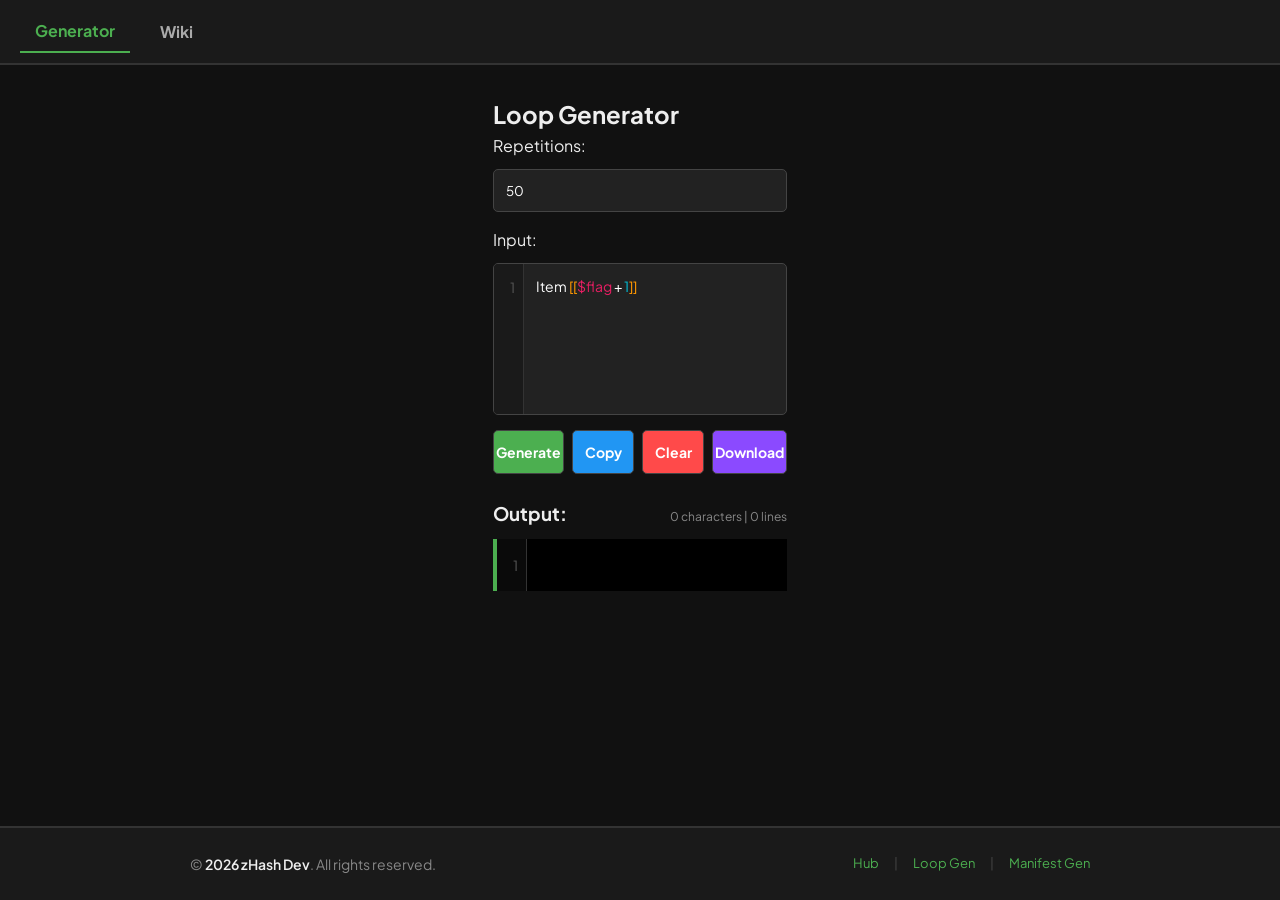
<file: index.html>
<!DOCTYPE html>
<html lang="en">
<head>
  <meta charset="UTF-8">
  <meta name="viewport" content="width=device-width, initial-scale=1.0">
  <title>Loop Generator</title>

  <link rel="preconnect" href="https://fonts.googleapis.com">
  <link rel="preconnect" href="https://fonts.gstatic.com" crossorigin>
  <link rel="preconnect" href="https://plausible.io">

  <link href="https://fonts.googleapis.com/css2?family=JetBrains+Mono:ital,wght@0,400;0,700;1,400&family=Plus+Jakarta+Sans:ital,wght@0,400;0,600;0,800;1,400&display=swap" rel="stylesheet">

  <script async src="https://plausible.io/js/pa-NXGl-Pn9tm2UwcXOuY02M.js"></script>
  <script>
    window.plausible=window.plausible||function(){(plausible.q=plausible.q||[]).push(arguments)},plausible.init=plausible.init||function(i){plausible.o=i||{}};
    plausible.init()
  </script>

  <link rel="icon" href="favicon.ico" sizes="any"> <link rel="icon" type="image/svg+xml" href="favicon.svg"> <link rel="apple-touch-icon" href="apple-touch-icon.png"> <link rel="manifest" href="manifest.json">
  <meta name="theme-color" content="#111111"> <meta name="description" content="Gere loops, templates e estruturas repetitivas rapidamente com suporte a variáveis dinâmicas e highlight de sintaxe.">
  <meta property="og:title" content="Loop Generator — Ferramenta de Automação de Texto">
  <meta property="og:description" content="Gere loops de código ou texto mais rápido com variáveis interativas.">
  <meta property="og:image" content="https://zhash-dev.github.io/loop-generator/preview.png">
  <meta property="og:url" content="https://zhash-dev.github.io/loop-generator/">
  <meta property="og:type" content="website">
  <meta property="og:locale" content="pt_BR">

  <meta name="twitter:card" content="summary_large_image">
  <meta name="twitter:title" content="Loop Generator">
  <meta name="twitter:description" content="Generate loops and repetitive text structures faster.">
  <meta name="twitter:image" content="https://zhash-dev.github.io/loop-generator/preview.png">
  
  <link rel="stylesheet" href="style.css">
</head>
<body>

<header>
  <button id="btn-nav-main" class="nav-btn active" onclick="switchPage('main')">Generator</button>
  <button id="btn-nav-wiki" class="nav-btn" onclick="switchPage('wiki')">Wiki</button>
</header>
      
<div class="container">      
  <div id="page-main" class="page active">
    <h2>Loop Generator</h2>      
        
    <label>Repetitions:</label>      
    <input type="number" id="repeat" value="50" min="1">      
        
    <label style="display:block; margin-top:15px;">Input:</label>      
    
    <div class="editor-wrapper">
      <div class="line-counter" id="inputLineCounter">1</div>
      <div class="editor-container">
        <div class="editor-backdrop" id="backdrop"></div>
        <textarea class="editor-textarea" id="input" oninput="updateEditor()" spellcheck="false" translate="no">Item [[$flag + 1]]</textarea>
      </div>
    </div>
    
    <div class="button-group"><button onclick="generate()">Generate </button>
      <button class="copy" onclick="copyOutput()">Copy</button>
      <button class="clear" onclick="clearInput()">Clear</button>
      <button class="download" onclick="downloadOutput()">Download</button>
    </div>

    <div id="output-top">
      <h3>Output:</h3>
      <div id="output-stats" class="stats-line">0 characters | 0 lines</div>
    </div>
    <div class="output-wrapper">
      <div class="line-counter" id="outputLineCounter">1</div>
      <pre id="output"></pre>      
    </div>
  </div>
</div>      

<div id="toast">Mensagem aqui</div>
<script src="script.js"></script>
<script src="footer.js"></script>
<zhash-footer></zhash-footer>
</body>
</html>
</file>
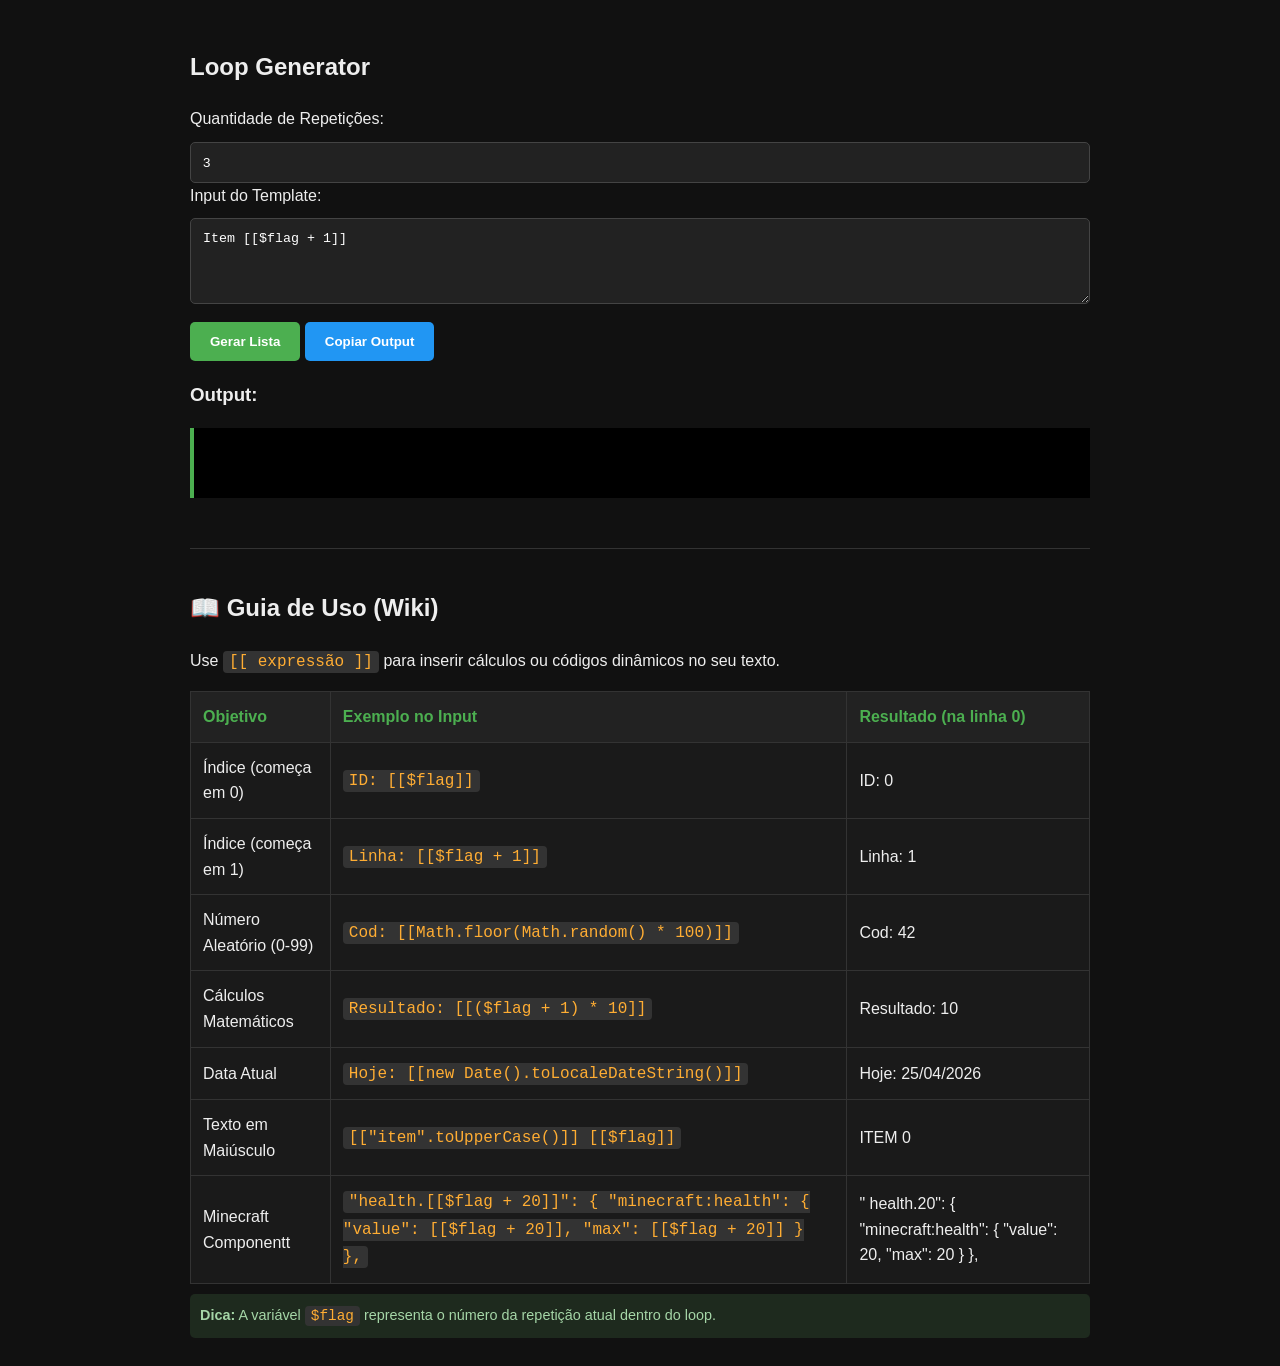
<file: loop_generator.html>
<!DOCTYPE html>
<html lang="pt-BR">
<head>
  <meta charset="UTF-8">
  <title>Loop Generator + Wiki</title>
  <style>
    body {
      font-family: 'Segoe UI', Tahoma, Geneva, Verdana, sans-serif;
      padding: 20px;
      background: #111;
      color: #eee;
      line-height: 1.6;
    }
    .container { max-width: 900px; margin: auto; }
    textarea, input {
      width: 100%;
      margin-top: 10px;
      padding: 12px;
      background: #222;
      color: #fff;
      border: 1px solid #444;
      border-radius: 5px;
      box-sizing: border-box;
    }
    button {
      margin-top: 10px;
      padding: 12px 20px;
      background: #4caf50;
      border: none;
      color: white;
      cursor: pointer;
      font-weight: bold;
      border-radius: 5px;
    }
    button.copy { background: #2196f3; }
    pre {
      background: #000;
      padding: 15px;
      margin-top: 10px;
      white-space: pre-wrap;
      border-left: 4px solid #4caf50;
      min-height: 40px;
    }

    /* Estilos da Wiki */
    .wiki-section {
      margin-top: 50px;
      padding-top: 20px;
      border-top: 1px solid #333;
    }
    .wiki-table {
      width: 100%;
      border-collapse: collapse;
      margin-top: 15px;
      background: #1a1a1a;
    }
    .wiki-table th, .wiki-table td {
      text-align: left;
      padding: 12px;
      border: 1px solid #333;
    }
    .wiki-table th { background: #222; color: #4caf50; }
    code {
      background: #333;
      padding: 2px 6px;
      border-radius: 4px;
      color: #ffad33;
      font-family: 'Courier New', Courier, monospace;
    }
    .tip {
      background: #1e2a1e;
      padding: 10px;
      border-radius: 5px;
      font-size: 0.9em;
      margin-top: 10px;
      color: #a5d6a7;
    }
  </style>
</head>
<body>

<div class="container">
  <h2>Loop Generator</h2>

  <label>Quantidade de Repetições:</label>
  <input type="number" id="repeat" value="3" min="1">

  <label>Input do Template:</label>
  <textarea id="input" rows="4">Item [[$flag + 1]]</textarea>

  <button onclick="generate()">Gerar Lista</button>
  <button class="copy" onclick="copyOutput()">Copiar Output</button>

  <h3>Output:</h3>
  <pre id="output"></pre>

  <div class="wiki-section">
    <h2>📖 Guia de Uso (Wiki)</h2>
    <p>Use <code>[[ expressão ]]</code> para inserir cálculos ou códigos dinâmicos no seu texto.</p>
    
    <table class="wiki-table">
      <thead>
        <tr>
          <th>Objetivo</th>
          <th>Exemplo no Input</th>
          <th>Resultado (na linha 0)</th>
        </tr>
      </thead>
      <tbody>
        <tr>
          <td>Índice (começa em 0)</td>
          <td><code>ID: [[$flag]]</code></td>
          <td>ID: 0</td>
        </tr>
        <tr>
          <td>Índice (começa em 1)</td>
          <td><code>Linha: [[$flag + 1]]</code></td>
          <td>Linha: 1</td>
        </tr>
        <tr>
          <td>Número Aleatório (0-99)</td>
          <td><code>Cod: [[Math.floor(Math.random() * 100)]]</code></td>
          <td>Cod: 42</td>
        </tr>
        <tr>
          <td>Cálculos Matemáticos</td>
          <td><code>Resultado: [[($flag + 1) * 10]]</code></td>
          <td>Resultado: 10</td>
        </tr>
        <tr>
          <td>Data Atual</td>
          <td><code>Hoje: [[new Date().toLocaleDateString()]]</code></td>
          <td>Hoje: 25/04/2026</td>
        </tr>
        <tr>
          <td>Texto em Maiúsculo</td>
          <td><code>[["item".toUpperCase()]] [[$flag]]</code></td>
          <td>ITEM 0</td>
        </tr>
        <tr>
          <td>Minecraft Componentt</td>
          <td><code>
"health.[[$flag + 20]]": {
  "minecraft:health": {
    "value": [[$flag + 20]],
    "max": [[$flag + 20]]
    }
  },</code></td>
          <td>"
health.20": {
  "minecraft:health": {
    "value": 20,
    "max": 20
    }
  },</td>
        </tr>
      </tbody>
    </table>

    <div class="tip">
      <strong>Dica:</strong> A variável <code>$flag</code> representa o número da repetição atual dentro do loop.
    </div>
  </div>
</div>

<script>
function resolveExpression(text, i) {
  const regex = /\[\[(.+?)\]\]/g;
  return text.replace(regex, (match, expression) => {
    try {
      const finalExpr = expression.replace(/\$flag/g, i);
      const val = eval(finalExpr);
      return val !== undefined ? val : "";
    } catch (err) {
      return "[Erro]";
    }
  });
}

function generate() {
  const repeat = parseInt(document.getElementById("repeat").value);
  const input = document.getElementById("input").value;
  const outputElement = document.getElementById("output");

  if (repeat > 5000) {
    alert("Limite de segurança: 5000 repetições.");
    return;
  }

  outputElement.textContent = "Gerando...";

  setTimeout(() => {
    let resultArr = [];
    for (let i = 0; i < repeat; i++) {
      resultArr.push(resolveExpression(input, i));
    }
    outputElement.textContent = resultArr.join("\n");
  }, 50);
}

function copyOutput() {
  const text = document.getElementById("output").textContent;
  if (!text || text === "Gerando...") return;
  navigator.clipboard.writeText(text).then(() => alert("Copiado!"));
}
</script>

</body>
</html>
</file>
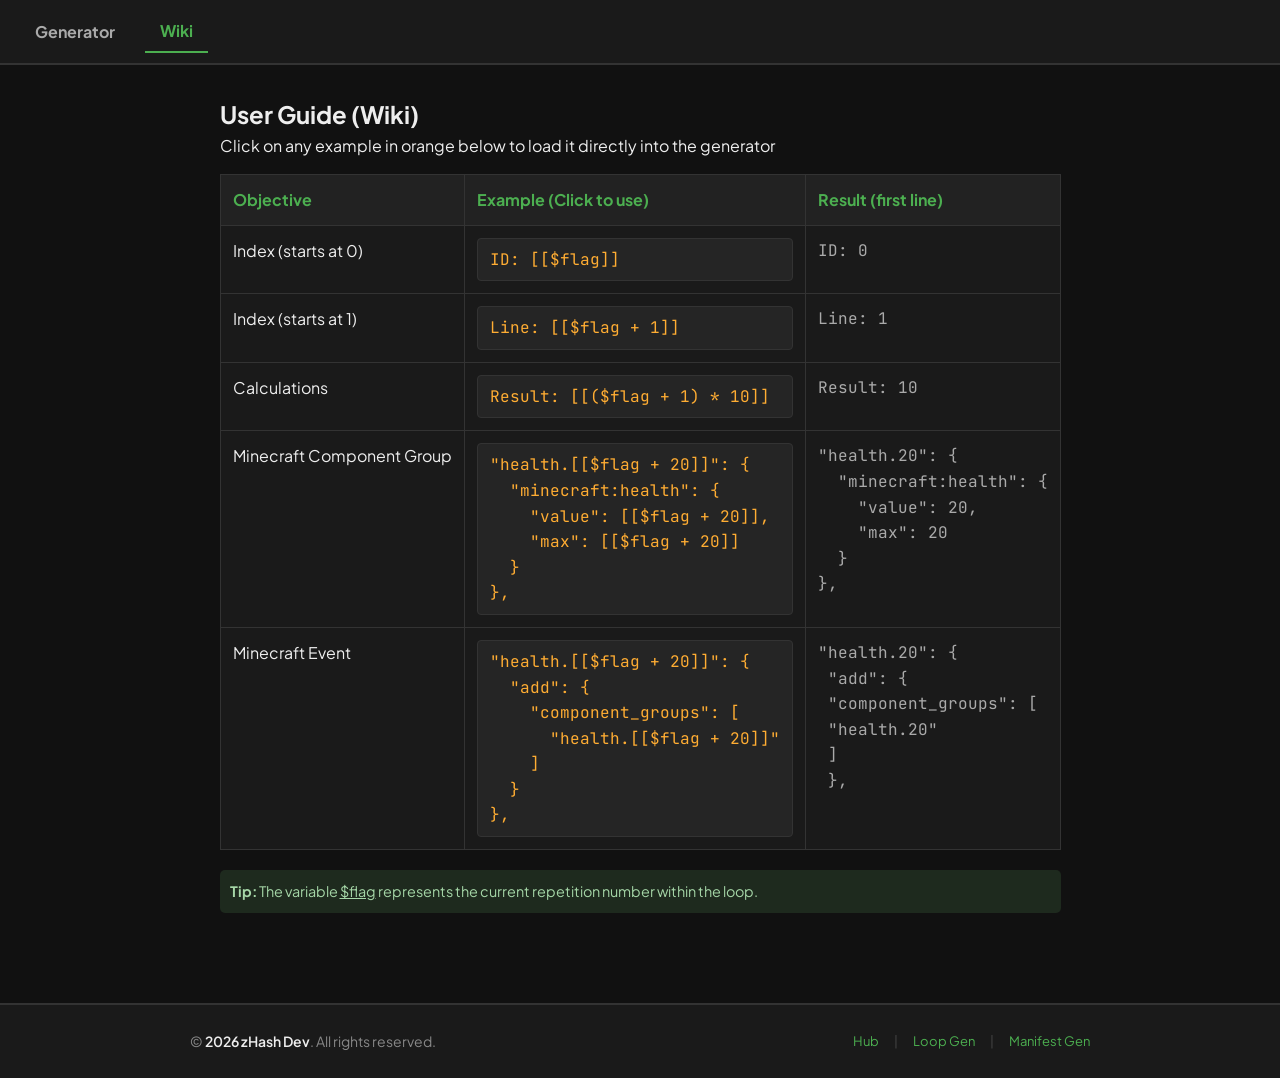
<file: wiki.html>
<!DOCTYPE html>
<html lang="pt-BR">
<head>
  <meta charset="UTF-8">
  <meta name="viewport" content="width=device-width, initial-scale=1.0">
  <title>User Guide</title>

  <link rel="preconnect" href="https://fonts.googleapis.com">
  <link rel="preconnect" href="https://fonts.gstatic.com" crossorigin>
  <link rel="preconnect" href="https://plausible.io">

  <link href="https://fonts.googleapis.com/css2?family=JetBrains+Mono:ital,wght@0,400;0,700;1,400&family=Plus+Jakarta+Sans:ital,wght@0,400;0,600;0,800;1,400&display=swap" rel="stylesheet">

  <script async src="https://plausible.io/js/pa-NXGl-Pn9tm2UwcXOuY02M.js"></script>
  <script>
    window.plausible=window.plausible||function(){(plausible.q=plausible.q||[]).push(arguments)},plausible.init=plausible.init||function(i){plausible.o=i||{}};
    plausible.init()
  </script>

  <link rel="icon" href="favicon.ico" sizes="any">
  <link rel="icon" type="image/svg+xml" href="favicon.svg">
  <link rel="apple-touch-icon" href="apple-touch-icon.png">
  
  <link rel="manifest" href="manifest.json">
  <meta name="theme-color" content="#111111">

  <meta name="description" content="Aprenda a usar o Loop Generator. Veja exemplos práticos para Minecraft, lógica matemática, arrays e automatize seu trabalho.">
  <meta property="og:title" content="Guia de Uso e Exemplos — Loop Generator">
  <meta property="og:description" content="Aprenda a criar templates e loops de texto rapidamente com nossa variável $flag.">
  <meta property="og:image" content="https://zhash-dev.github.io/loop-generator/preview.png">
  <meta property="og:url" content="https://zhash-dev.github.io/loop-generator/wiki.html">
  <meta property="og:type" content="website">
  <meta property="og:locale" content="pt_BR">

  <meta name="twitter:card" content="summary_large_image">
  <meta name="twitter:title" content="Guia de Uso — Loop Generator">
  <meta name="twitter:description" content="Exemplos prontos e guia prático para geração de loops de texto.">
  <meta name="twitter:image" content="https://zhash-dev.github.io/loop-generator/preview.png">
  
  <link rel="stylesheet" href="style.css">
</head>
<body>

<header>
  <button id="btn-nav-main" class="nav-btn" onclick="switchPage('main')">Generator</button>
  <button id="btn-nav-wiki" class="nav-btn active" onclick="switchPage('wiki')">Wiki</button>
</header>

<div class="container">      
  <div id="page-wiki" class="page active">
    <h2>User Guide (Wiki)</h2>      
    <p>Click on any example in orange below to load it directly into the generator</p>
    
    <table class="wiki-table">      
      <thead>      
        <tr>      
          <th>Objective</th>      
          <th>Example (Click to use)</th>      
          <th>Result (first line)</th>      
        </tr>      
      </thead>      
      <tbody id="wiki-body">
        </tbody>      
    </table>      
      
    <div class="tip">      
      <strong>Tip:</strong> The variable <code><u>$flag</u></code> represents the current repetition number within the loop.      
    </div>
  </div>
</div>

<div id="toast">Mensagem aqui</div>

<script src="script.js"></script>    
<script src="footer.js"></script>
<zhash-footer></zhash-footer>  
</body>
</html>
</file>
<file: style.css>
* {
  font-family: 'Plus Jakarta Sans', -apple-system, BlinkMacSystemFont, "Segoe UI", Roboto, Helvetica, Arial, sans-serif;
  padding: 0;
  margin: 0;
}

body {
  background: #111;
  color: #eee;
  line-height: 1.6;
  display: flex;
  flex-direction: column;
  min-height: 100vh;
}


/* Aplica uma fonte de código espetacular e legível no editor e outputs */
.editor-wrapper, .output-wrapper, pre#output, .clickable-example, .result-preview {
  font-family: 'JetBrains Mono', 'Courier New', Courier, monospace !important;
}

/* Header & Navegação */
header {
  background: #1a1a1a;
  padding: 10px 20px;
  border-bottom: 2px solid #333;
  display: flex;
  gap: 15px;
}
.nav-btn {
  background: transparent;
  border: none;
  color: #aaa;
  padding: 10px 15px;
  font-size: 16px;
  cursor: pointer;
  font-weight: bold;
  transition: 0.2s;
}
.nav-btn.active {
  color: #4caf50;
  border-bottom: 2px solid #4caf50;
}
.nav-btn:hover { color: #fff; }

.container {
  max-width: 900px;
  margin: 30px auto;
  padding: 0 20px;
  flex: 1;
}
.page { display: none; }
.page.active { display: block; }

/* Editor Avançado com Linhas e Highlight Sincronizado */
.editor-wrapper {
  display: flex;
  margin-top: 10px;
  background: #222;
  border: 1px solid #444;
  border-radius: 5px;
  font-family: 'Courier New', Courier, monospace;
  font-size: 14px;
  overflow: hidden;
  position: relative;
}
.line-counter {
  background: #1a1a1a;
  color: #555;
  padding: 12px 8px;
  text-align: right;
  user-select: none;
  border-right: 1px solid #333;
  min-width: 30px;
  white-space: pre-wrap;
  word-break: break-all;
  box-sizing: border-box;
}
.editor-container {
  position: relative;
  flex: 1;
  min-height: 150px;
}
.editor-textarea, .editor-backdrop {
  width: 100%;
  height: 100%;
  min-height: 350px;
  padding: 12px;
  border: none;
  margin: 0;
  background: transparent;
  font-family: inherit;
  font-size: inherit;
  line-height: 1.5;
  white-space: pre-wrap;
  word-wrap: break-word;
  box-sizing: border-box;
  position: absolute;
  top: 0;
  left: 0;
}
.editor-textarea {
  color: transparent;
  caret-color: #fff;
  resize: vertical;
  outline: none;
  z-index: 2;
}
.editor-backdrop {
  color: #fff;
  z-index: 1;
  overflow: hidden;
  pointer-events: none;
}

/* Output Container com Contador de Linhas Fake */
.output-wrapper {
  display: flex;
  margin-top: 10px;
  background: #000;
  border-left: 4px solid #4caf50;
  font-family: 'Courier New', Courier, monospace;
  font-size: 14px;
  max-height: 400px;
  overflow-y: auto;
}
.output-wrapper .line-counter {
  background: #0a0a0a;
  height: 100%;
  padding: 15px 8px;
}
pre#output {
  flex: 1;
  margin: 0;
  padding: 15px;
  background: transparent;
  white-space: pre-wrap;
  word-wrap: break-word;
  border: none;
  color: #eee;
}

input[type="number"], #repeat {
  width: 100%;
  margin-top: 10px;
  padding: 12px;
  background: #222;
  color: #fff;
  border: 1px solid #444;
  border-radius: 5px;
  box-sizing: border-box;
}
#repeat:focus {
  outline: none;
}

/* Cores do Highlight Syntax */
.hl-bracket { color: #ff9800; }
.hl-flag { color: #e91e63; }
.hl-number { color: #00bcd4; }
.hl-string { color: #4caf50; }

/* Botões*/
.button-group {
  display: flex;
  gap: 8px;
  margin-top: 15px;
  width: 100%;
}

.button-group button {
  margin-top: 0;
  flex: 1;
  font-size: 14px;
  text-align: center;
  white-space: nowrap;
  padding: 12px 2px;
  background: #4caf50;
  border: 1px solid #444;
  color: white;
  cursor: pointer;
  font-weight: bold;
  border-radius: 5px;
}
button.copy { background: #2196f3; }
button.clear { background: #ff4a4a;}
button.download { background: #8b4aff;}
button:hover { opacity: 0.75; scale: 0.95; }

/* Estilo das estatísticas */
#output-top {
  display: flex;
  justify-content: space-between;
  align-items: baseline;
  margin-top: 25px;
  margin-bottom: 5px;
  width: 100%;
}

#output-top h3 {
  margin: 0;
}

.stats-line {
  font-size: 12px;
  color: #888;
  font-family: inherit;
}  
  
/* Estilos da Wiki */
.wiki-table {
  width: 100%;
  border-collapse: collapse;
  margin-top: 15px;
  background: #1a1a1a;
}
.wiki-table th, .wiki-table td {
  text-align: left;
  padding: 12px;
  border: 1px solid #333;
  vertical-align: top;
}
.wiki-table th { background: #222; color: #4caf50; }

.clickable-example {
  background: #252525;
  padding: 8px 12px;
  border-radius: 4px;
  color: #ffad33;
  font-family: 'Courier New', Courier, monospace;
  cursor: pointer;
  display: block;
  white-space: pre-wrap;
  word-wrap: break-word;
  transition: background 0.2s, color 0.2s;
  border: 1px solid #333;
}
.clickable-example:hover {
  background: #333;
  color: #fff;
}
.result-preview {
  font-family: 'Courier New', Courier, monospace;
  white-space: pre-wrap;
  color: #aaa;
}

.tip {
  background: #1e2a1e;
  padding: 10px;
  border-radius: 5px;
  font-size: 0.9em;
  margin-top: 20px;
  color: #a5d6a7;
}

/* Toast */
#toast {
  position: fixed;
  bottom: 20px;
  right: 20px;
  background: #222;
  color: #fff;
  padding: 8px 16px;
  border-radius: 4px;
  font-size: 13px;
  box-shadow: 0 4px 12px rgba(0,0,0,0.5);
  opacity: 0;
  transform: translateY(10px);
  transition: opacity 0.2s ease, transform 0.2s ease;
  pointer-events: none;
  z-index: 1000;
  border-left: 4px solid #4caf50;
}
#toast.show { opacity: 1; transform: translateY(0); }

/* Shake Animation */
@keyframes shake {
  0%, 100% { transform: translateX(0); }
  20%, 60% { transform: translateX(-3px); }
  40%, 80% { transform: translateX(3px); }
}
.shake-error {
  animation: shake 0.3s ease-in-out;
  border-color: #ff4a4a !important;
  box-shadow: 0 0 8px rgba(255, 74, 74, 0.5);
}
</file>
